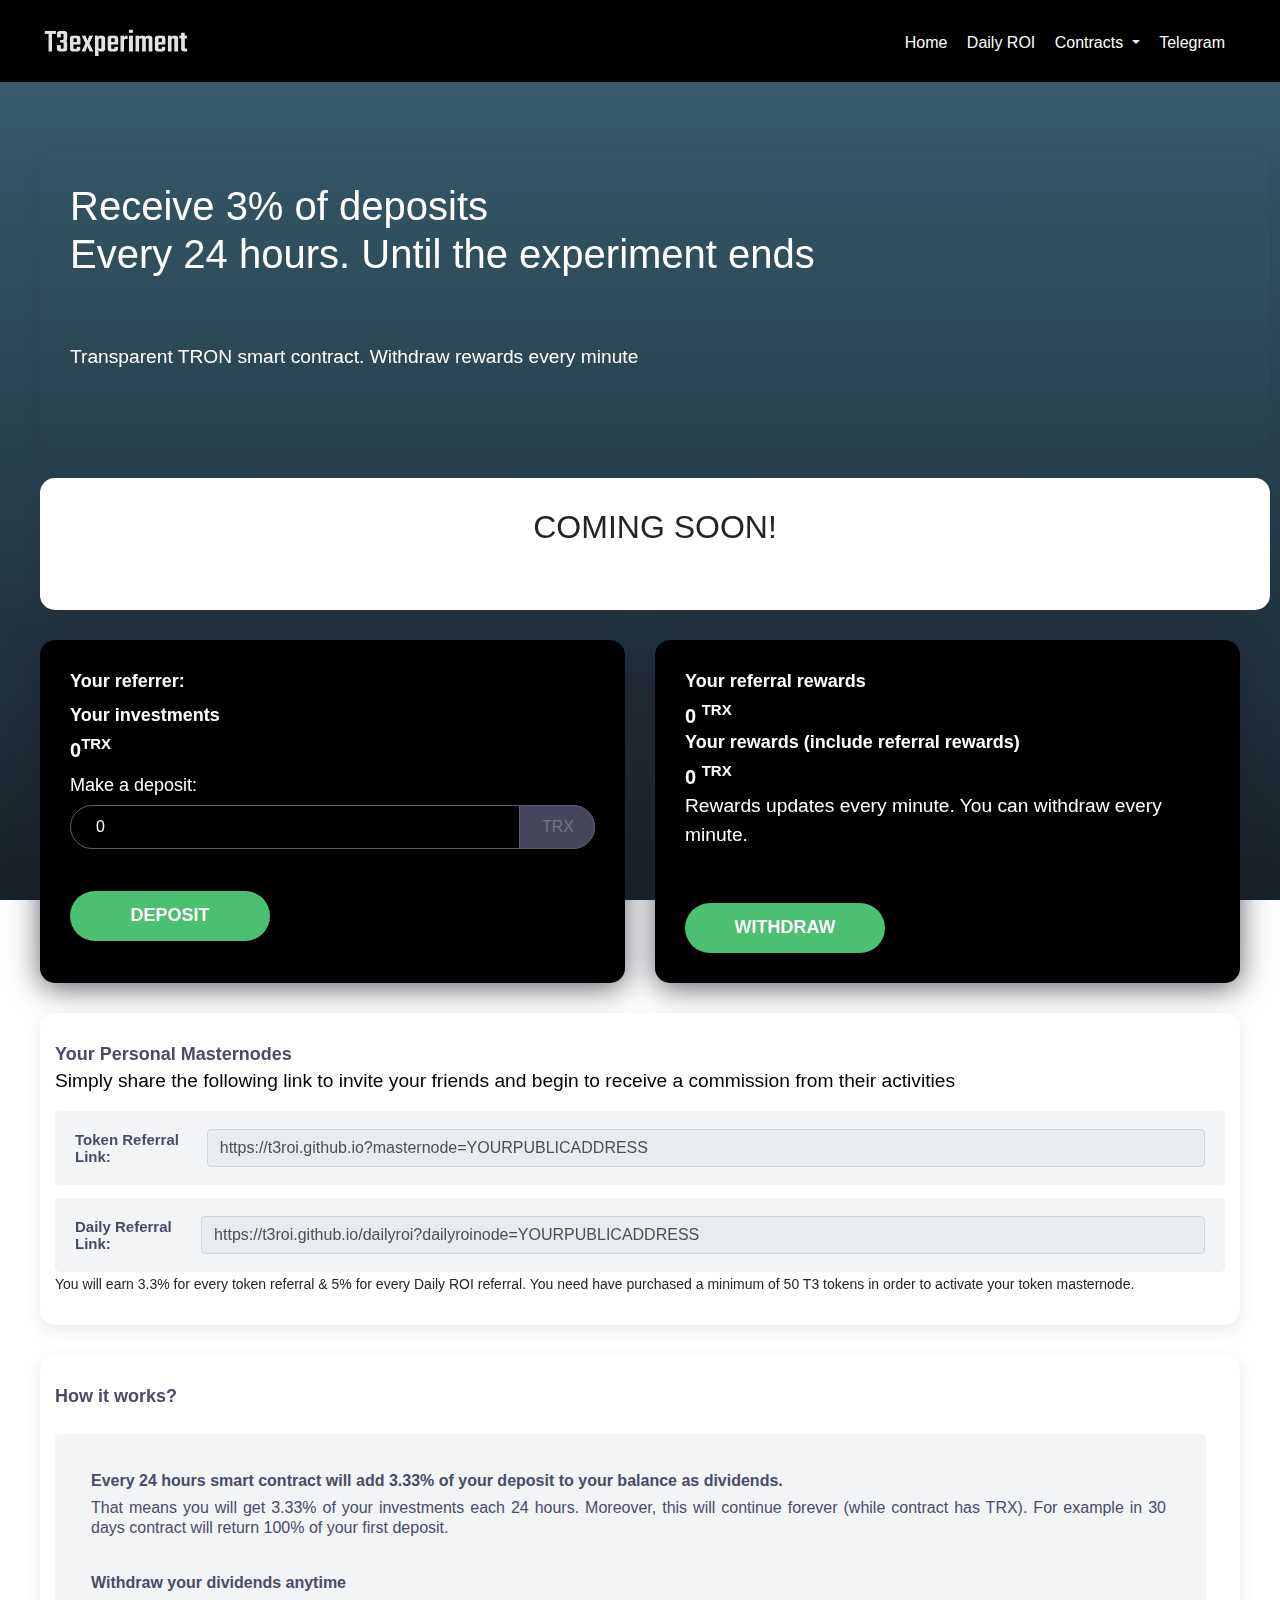
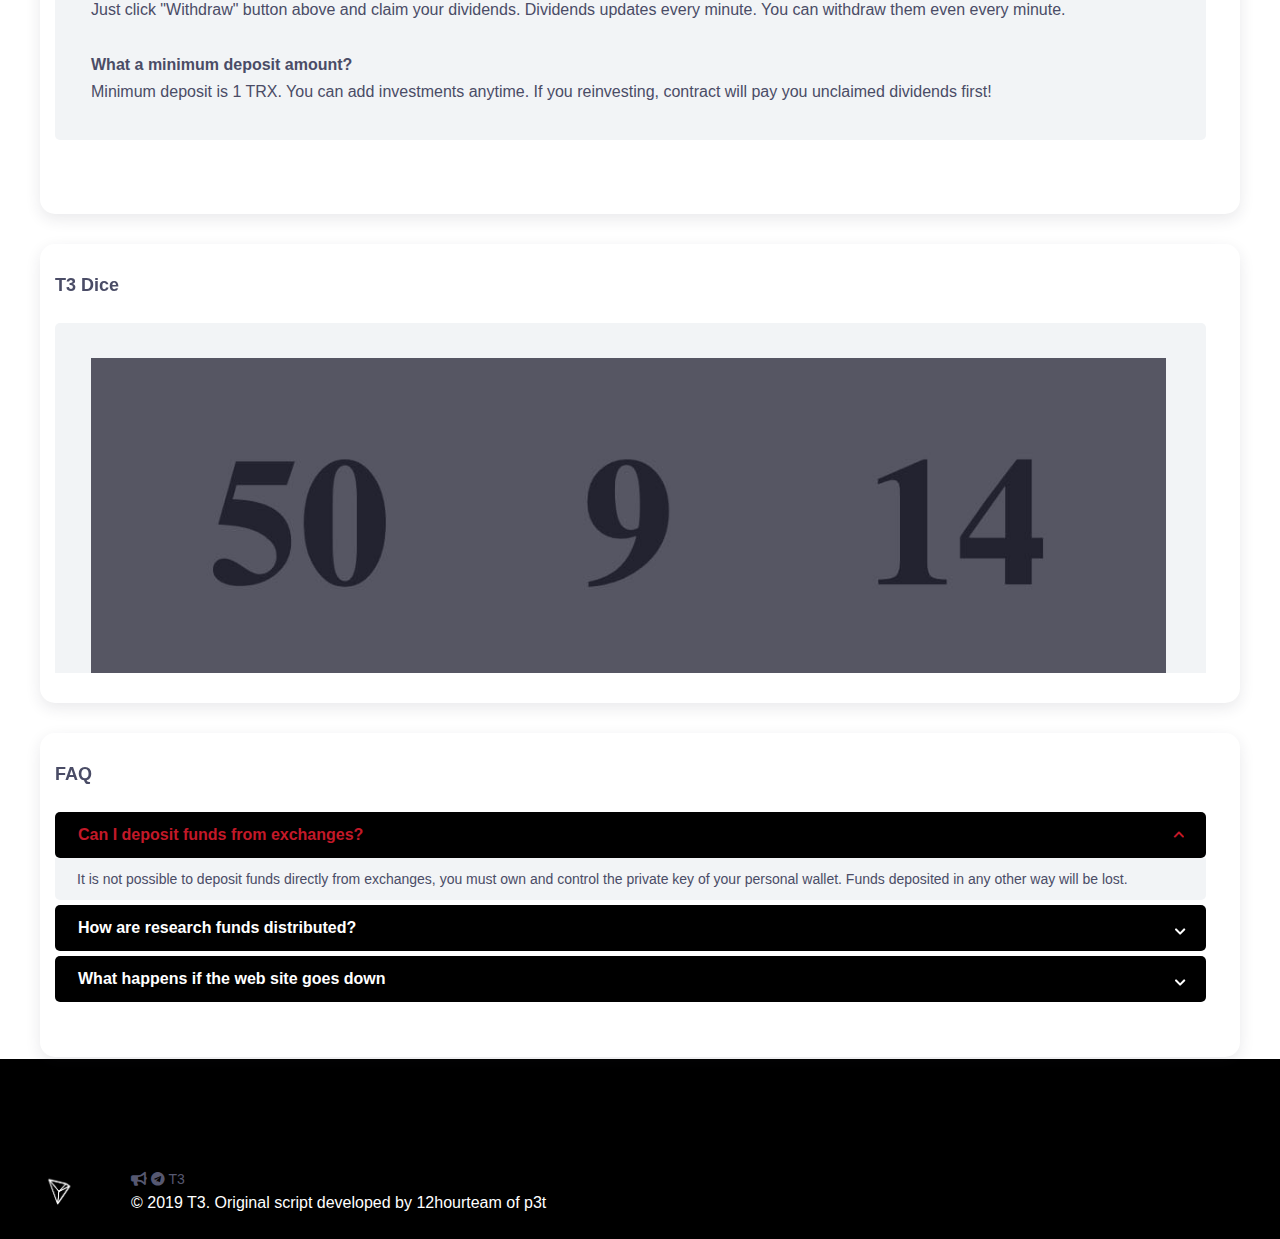
<file: dailyroi/index.html>
<!DOCTYPE html><html lang="en" data-react-helmet="lang">   <head>		<meta http-equiv="Content-Type" content="text/html; charset=UTF-8">		<meta name="viewport" content="width=device-width,initial-scale=1,shrink-to-fit=no">		<link rel="stylesheet" href="./assets/amaran.min.css">		<title>T3 - Daily ROI 3.33% every day</title>		<link href="./assets/main.d83e4544.css" rel="stylesheet">		<script src="https://cdnjs.cloudflare.com/ajax/libs/popper.js/1.14.3/umd/popper.min.js" integrity="sha384-ZMP7rVo3mIykV+2+9J3UJ46jBk0WLaUAdn689aCwoqbBJiSnjAK/l8WvCWPIPm49" crossorigin="anonymous"></script>		<script src="./assets/jquery.min.js"></script>		<script src="./assets/bootstrap.min.js"></script>		<script src="./assets/contract_dailyroi_run.js"></script>		<link rel="shortcut icon" href="/favicon.ico">		<link rel="apple-touch-icon" sizes="144x144" href="/apple-touch-icon.png">		<link rel="icon" type="image/png" sizes="32x32" href="/favicon-32x32.png">		<link rel="icon" type="image/png" sizes="16x16" href="/favicon-16x16.png">		<link rel="manifest" href="/site.webmanifest">		<link rel="mask-icon" href="/safari-pinned-tab.svg" color="#5bbad5">		<meta name="msapplication-TileColor" content="#da532c">		<meta name="theme-color" content="#ffffff">		<!-- Google Tag Manager -->		   </head>   <body>                  <div class="bg" style="display:none !important">               <img src="/assets/bg.jpg" width="100%" alt="bgwelcom">         </div>		      <div class="b-container" id="root">         <div>            <div>               <div>                  <div>                     <header class="b-header">                        <div class="b-header-top">                           <div class="wrapper-content">                              <div class="b-header-top__wrapper">                                 <div style="width:100%">									 <a href="/" class="b-logo" style="display: inline-block; vertical-align: middle; margin-right: 15px;color: #c31928;font-size: 40px">										 <img src="../assets/T3_logo.png">									 </a>                                                                              <div style="float:right;margin-top:6px;">									 <a class="btn-link-a" href="/" style="display: inline-block; color: white">Home</a>									 <a class="btn-link-a" target="" href="/dailyroi" style="display: inline-block; color: white">Daily ROI</a>									 <a class="btn-link-a dropdown-toggle" style="display: inline-block; color: white" href="#" id="navbarDropdown" role="button" data-toggle="dropdown" aria-haspopup="true" aria-expanded="false">										Contracts									 </a>                                       									 <div class="dropdown-menu" aria-labelledby="navbarDropdown">										<a class="dropdown-item" target="_blank" href="https://tronscan.org/#/contract/t3tokenaddresshere">T3</a>										<a class="dropdown-item" target="_blank" href="https://tronscan.org/#/contract/dailycontractaddresshere">Daily ROI</a>																			 </div>                                                                                         																	 <a class="btn-link-a" target="_blank" href="https://t.me/joinchat/L6jhvRM5pImjyzrTog8vCg" style="display: inline-block; color: white">Telegram</a>									 </div>								 </div>                              </div>                           </div>                        </div>                     </header>                     <div class="b-content">                        <div class="wrapper-content" style="pointer-events: none !important;">                                                            <div class="onepercent" style="background:none;">                                 <div class="wrapper-content" style="padding:0 !important">                                                                              <div class="b-content-row">                              <div class="b-block b-block b-block-white" style="background-color:none !important;background:none !important">							<div class="b-content-row">								<div class="text-head">                                                      <h1 style="color: white;">Receive 3% of deposits<br/>Every 24 hours. Until the experiment ends</h1><p>&nbsp;</p>									<p style="color: white">Transparent TRON smart contract. Withdraw rewards every minute </p>                                                       </div>                              </div>                                                         </div>								</div>                                                                              <div class="b-content-row hide" style="width:100%">                              <div class="b-block b-block b-block-white " style="width:100%">                                  <div class="b-block-title" style="width:100%"><h2 style="width:100%;text-align:center">Coming Soon!</h2></div>                                    <p style="width:100%;text-align:center;font-size:12px;"></p>                                    <script>var end = new Date('04/19/2019 11:00 AM EST');var _second = 1000;var _minute = _second * 60;var _hour = _minute * 60;var _day = _hour * 24;var timer;function getESTOffset() {    return new Date().getTimezoneOffset() - (end.getTimezoneOffset())}function showRemaining() {    var now = new Date();    var distance = end - now - getESTOffset() * _hour;    if (distance < 0) {        clearInterval(timer);        document.getElementById('countdown').innerHTML = 'EXPIRED!';        return;    }    var days = Math.floor(distance / _day);    var hours = Math.floor((distance % _day) / _hour);    var minutes = Math.floor((distance % _hour) / _minute);    var seconds = Math.floor((distance % _minute) / _second);    document.getElementById('countdown').innerHTML = days + ' Days ';    document.getElementById('countdown').innerHTML += hours + ' Hours ';    document.getElementById('countdown').innerHTML += minutes + ' Minutes ';    document.getElementById('countdown').innerHTML += seconds + ' Seconds';}timer = setInterval(showRemaining, 1000);</script>                                    <div id="countdown" style="display:none"></div>                              </div>                                                         </div>							</div>							<div class="b-content-row">								<div class="b-calc-item ">									<div class="b-block-title"><span>Your referrer: <span id="your-inviter"></span></span></div>									<div class="b-block-title"><span>Your investments</span></div>									<div class="b-calc-item__row" style="margin-bottom: 10px;">									   <div class="b-calc-item__row__left">										  <span><div id="your-invest" style="display: inline">0</div><sup>TRX</sup></span>									   </div>									</div>									<div class="b-calc-item__block">										<div class="b-calc-item__block__left" style="width: 100%;"><span>Make a deposit:</span></div>									</div>									<div class="b-calc-item__block">										<div class="b-calc-item__block__right">										  <div class="b-calc-item__block__content"><span>TRX</span></div>										  <input type="text" class="b-calc-item__input invest-input" value="0">									   </div>									</div>									<div class="b-calc-item__bottom" style="margin-top: 42px;"><button class="btn-calc btn-buy invest-button">Deposit</button></div>								</div>								<div class="b-calc-item">								   <div class="b-block-title"><span>Your referral rewards</span></div>								   <div class="b-calc-item__row">									  <div class="b-calc-item__row__left">										  <span><div id="your-ref" style="display: inline">0</div> <sup>TRX</sup></span>									  </div>								   </div>								   <div class="b-block-title"><span>Your rewards (include referral rewards)</span></div>								   <div class="b-calc-item__row">									  <div class="b-calc-item__row__left">										  <span><div id="your-dividends" style="display: inline">0</div> <sup>TRX</sup></span>									  </div>								   </div>								   <div class="b-calc-item__row">									   <p style="color: white;">										   Rewards updates every minute. You can withdraw every minute.									   </p>								   </div>								   <div class="b-calc-item__bottom" style="margin-top: 37px;"><button class="btn-calc btn-buy withdraw-button">Withdraw</button></div>								</div>							</div>							<div class="b-content-row">                              <div class="b-info b-info-two">                                 <div class="b-info-top">                                    <div class="b-info-title"><span>Your Personal Masternodes</span></div>                                       <p>Simply share the following link to invite your friends and begin to receive a commission from their activities</p>                                    <div class="b-info-row" style="margin-bottom: 2px;"><span>Token Referral Link:</span><input id="ref-url" class="form-control" value="https://t3roi.github.io?masternode=YOURPUBLICADDRESS" readonly=""></div>                                       <div class="b-info-row" style="margin-bottom: 2px;"><span>Daily Referral Link:</span><input id="ref-url" class="form-control" value="https://t3roi.github.io/dailyroi?dailyroinode=YOURPUBLICADDRESS" readonly=""></div>                                    <div style="font-size: 14px;">You will earn 3.3% for every token referral &amp; 5% for every Daily ROI referral. You need have purchased a minimum of 50 T3 tokens in order to activate your token masternode.</div>                                 </div>                              </div>                           </div>                           							<div class="b-content-row">								<div class="b-info b-info-two">									<div class="b-col-title"><span>How it works?</span></div>									<div class="b-desc-content">									   <div class="b-desc">										   <div class="b-desc-title"><span>Every 24 hours smart contract will add 3.33% of your deposit to your balance as dividends.</span></div>										  <div class="b-desc-item">											 <div class="b-desc-item__text">												<p>That means you will get 3.33% of your investments each 24 hours. Moreover, this will continue forever (while contract has TRX). For example in 30 days contract will return 100% of your first deposit.</p>											 </div>										  </div>										  <div class="b-desc-title"><span>Withdraw your dividends anytime</span></div>										  <div class="b-desc-item">											 <div class="b-desc-item__text">												<p>Just click "Withdraw" button above and claim your dividends. Dividends updates every minute. You can withdraw them even every minute.</p>											 </div>										  </div>										  <div class="b-desc-title"><span>What a minimum deposit amount?</span></div>										  <div class="b-desc-item">											 <div class="b-desc-item__text">												<p>Minimum deposit is 1 TRX. You can add investments anytime. If you reinvesting, contract will pay you unclaimed dividends first!</p>											 </div>										  </div>									   </div>									</div>								</div>							</div>                                                                                                            <div class="b-content-row">								<div class="b-info b-info-two">									<div class="b-col-title"><span>T3 Dice</span></div>									<div class="b-desc-content">									   <div class="b-desc">										   <img src="/assets/DICE.jpg" width="100%">									   </div>									</div>								</div>							</div>                                                                        							<div class="b-content-row" style="margin-bottom:30px">								<div class="b-info b-info-two">									<div class="b-col-title"><span>FAQ</span></div>									<div class="b-desc-content" style="width: 100%; height: 215px;">										<div class="b-faq" id="accordionExample">											<div class="b-faq-item">											  <button class="b-faq-item__top" type="button" data-toggle="collapse" data-target="#collapse20" aria-expanded="false"><span> Can I deposit funds from exchanges?</span><i class="fa fa-chevron-down"></i></button>											  <div class="b-faq-item__content collapse show" id="collapse20" data-parent="#accordionExample" style="">												 <div class="b-faq-item__content__wrap">													<p>It is not possible to deposit funds directly from exchanges, you must own and control the private key of your personal wallet. Funds deposited in any other way will be lost.</p>												 </div>											  </div>										   </div>										   <div class="b-faq-item">											  <button class="b-faq-item__top collapsed" type="button" data-toggle="collapse" data-target="#collapse13" aria-expanded="false"><span>How are research funds distributed?</span><i class="fa fa-chevron-down"></i></button>											  <div class="b-faq-item__content collapse" id="collapse13" data-parent="#accordionExample" style="">												 <div class="b-faq-item__content__wrap">													<p>5% - experiment commission, 10% - T3 Token owners, 5% - affiliate reward (if any)</p>												 </div>											  </div>										   </div>										   <div class="b-faq-item">											  <button class="b-faq-item__top collapsed" type="button" data-toggle="collapse" data-target="#collapse1" aria-expanded="true"><span>What happens if the web site goes down</span><i class="fa fa-chevron-down"></i></button>											  <div class="b-faq-item__content collapse" id="collapse1" data-parent="#accordionExample" style="">												 <div class="b-faq-item__content__wrap">													<p>You will be able to interact with the smart contract directly without the need for this web site.</p>												 </div>											  </div>										   </div>									   </div>									</div>								</div>							</div>                        </div>                     </div>                     <footer class="b-footer">                        <div class="wrapper-content">                           <div class="b-footer-content">                              <div class="b-footer-left">									<a href="/" class="b-footer-logo"><img src="./assets/tron-logo-black-and-white.png" alt=""></a>									<div class="b-social">									   <ul>										  <li style="color:white"><a href="https://t.me/joinchat/L6jhvRM5pImjyzrTog8vCg"><i class="fas fa-bullhorn"></i> <i class="fab fa-telegram"></i> T3</a></li>										  <li style="color:white">© 2019 T3. Original script developed by 12hourteam of p3t </li>									   </ul>									</div>                              </div>                           </div>                        </div>                     </footer>                     <div class="modal fade" tabindex="-1" id="instructions-modal" data-backdrop="static" data-keyboard="false">                        <div class="modal-dialog">                           <div class="modal-content">                              <div class="modal-header">                                 <h5 class="modal-title">Tutorial</h5>                                 <button type="button" class="close"><span aria-hidden="true">×</span></button>                              </div>                              <div class="modal-body"></div>                           </div>                        </div>                     </div>                  </div>               </div>            </div>         </div>      </div>	   <script type="text/javascript">			function getCookie(name) {				var dc = document.cookie;				var prefix = name + "=";				var begin = dc.indexOf("; " + prefix);				if (begin == -1) {				  begin = dc.indexOf(prefix);				  if (begin != 0) return null;				}				else				{					begin += 2;					var end = document.cookie.indexOf(";", begin);					if (end == -1) {					end = dc.length;				  }				}				return decodeURI(dc.substring(begin + prefix.length, end));			}			var url_string = window.location.href;			var url = new URL(url_string);			var theCookie = "dailyroinode=" + url.searchParams.get("dailyroinode");			if (url.searchParams.get("dailyroinode") !== null) {			  var toSet = "dailyroinode=" + url.searchParams.get("dailyroinode");			  document.cookie=theCookie;			} else {			  var refCookie = getCookie("dailyroinode");			  if (refCookie === null) {				console.log("Ref cookie was null. Setting to default.");				document.cookie = "dailyroinode=TNN4aTxQA5nzfgdUJSkyqmGtcLRmY7ui8z";			  } else {				// do nothing if the cookie is already set and there is no new mnode link			  }			}		</script>   </body></html>
</file>
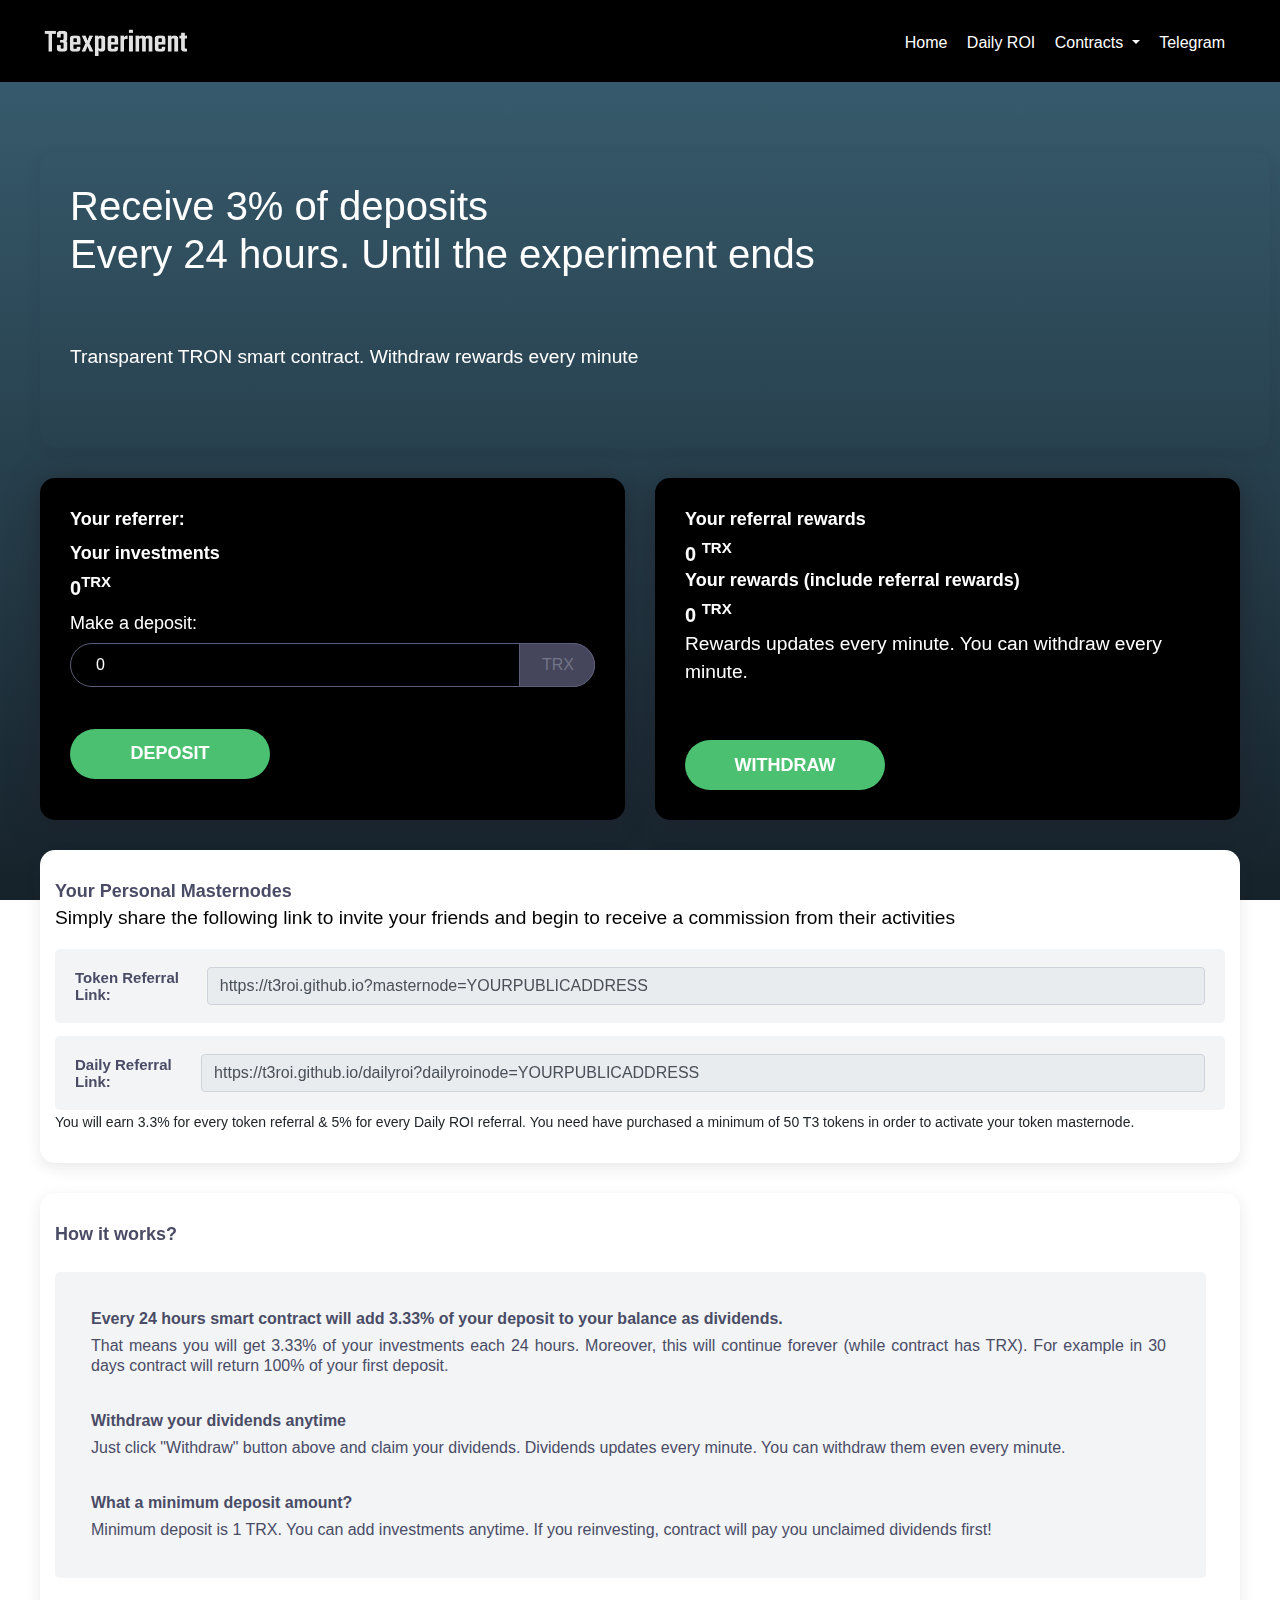
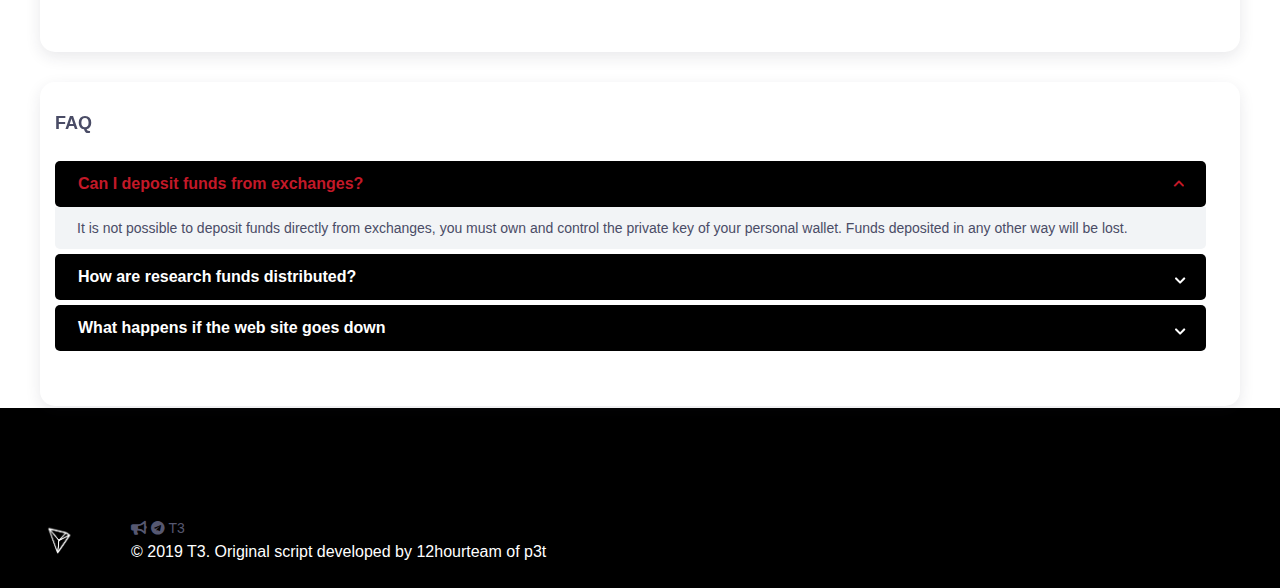
<file: live/dailyroi/index.html>
<!DOCTYPE html><html lang="en" data-react-helmet="lang">   <head>		<meta http-equiv="Content-Type" content="text/html; charset=UTF-8">		<meta name="viewport" content="width=device-width,initial-scale=1,shrink-to-fit=no">		<link rel="stylesheet" href="./assets/amaran.min.css">		<title>T3 - Daily ROI 3.33% every day</title>		<link href="./assets/main.d83e4544.css" rel="stylesheet">		<script src="https://cdnjs.cloudflare.com/ajax/libs/popper.js/1.14.3/umd/popper.min.js" integrity="sha384-ZMP7rVo3mIykV+2+9J3UJ46jBk0WLaUAdn689aCwoqbBJiSnjAK/l8WvCWPIPm49" crossorigin="anonymous"></script>		<script src="./assets/jquery.min.js"></script>		<script src="./assets/bootstrap.min.js"></script>		<script src="./assets/contract_dailyroi_run.js"></script>		<link rel="shortcut icon" href="/favicon.ico">		<link rel="apple-touch-icon" sizes="144x144" href="/apple-touch-icon.png">		<link rel="icon" type="image/png" sizes="32x32" href="/favicon-32x32.png">		<link rel="icon" type="image/png" sizes="16x16" href="/favicon-16x16.png">		<link rel="manifest" href="/site.webmanifest">		<link rel="mask-icon" href="/safari-pinned-tab.svg" color="#5bbad5">		<meta name="msapplication-TileColor" content="#da532c">		<meta name="theme-color" content="#ffffff">		<!-- Google Tag Manager -->		   </head>   <body>                  <div class="bg" style="display:none !important">               <img src="/assets/bg.jpg" width="100%" alt="bgwelcom">         </div>		      <div class="b-container" id="root">         <div>            <div>               <div>                  <div>                     <header class="b-header">                        <div class="b-header-top">                           <div class="wrapper-content">                              <div class="b-header-top__wrapper">                                 <div style="width:100%">									 <a href="/" class="b-logo" style="display: inline-block; vertical-align: middle; margin-right: 15px;color: #c31928;font-size: 40px">										 <img src="../assets/T3_logo.png">									 </a>                                                                              <div style="float:right;margin-top:6px;">									 <a class="btn-link-a" href="/" style="display: inline-block; color: white">Home</a>									 <a class="btn-link-a" target="" href="/dailyroi" style="display: inline-block; color: white">Daily ROI</a>									 <a class="btn-link-a dropdown-toggle" style="display: inline-block; color: white" href="#" id="navbarDropdown" role="button" data-toggle="dropdown" aria-haspopup="true" aria-expanded="false">										Contracts									 </a>                                       									 <div class="dropdown-menu" aria-labelledby="navbarDropdown">										<a class="dropdown-item" target="_blank" href="https://tronscan.org/#/contract/t3tokenaddresshere">T3</a>										<a class="dropdown-item" target="_blank" href="https://tronscan.org/#/contract/dailycontractaddresshere">Daily ROI</a>																			 </div>                                                                                         																	 <a class="btn-link-a" target="_blank" href="https://t.me/joinchat/L6jhvRM5pImjyzrTog8vCg" style="display: inline-block; color: white">Telegram</a>									 </div>								 </div>                              </div>                           </div>                        </div>                     </header>                     <div class="b-content">                        <div class="wrapper-content" >                                                            <div class="onepercent" style="background:none;">                                 <div class="wrapper-content" style="padding:0 !important">                                                                              <div class="b-content-row">                              <div class="b-block b-block b-block-white" style="background-color:none !important;background:none !important">							<div class="b-content-row">								<div class="text-head">                                                      <h1 style="color: white;">Receive 3% of deposits<br/>Every 24 hours. Until the experiment ends</h1><p>&nbsp;</p>									<p style="color: white">Transparent TRON smart contract. Withdraw rewards every minute </p>                                                       </div>                              </div>                                                         </div>								</div>                                                                              							</div>							<div class="b-content-row">								<div class="b-calc-item ">									<div class="b-block-title"><span>Your referrer: <span id="your-inviter"></span></span></div>									<div class="b-block-title"><span>Your investments</span></div>									<div class="b-calc-item__row" style="margin-bottom: 10px;">									   <div class="b-calc-item__row__left">										  <span><div id="your-invest" style="display: inline">0</div><sup>TRX</sup></span>									   </div>									</div>									<div class="b-calc-item__block">										<div class="b-calc-item__block__left" style="width: 100%;"><span>Make a deposit:</span></div>									</div>									<div class="b-calc-item__block">										<div class="b-calc-item__block__right">										  <div class="b-calc-item__block__content"><span>TRX</span></div>										  <input type="text" class="b-calc-item__input invest-input" value="0">									   </div>									</div>									<div class="b-calc-item__bottom" style="margin-top: 42px;"><button class="btn-calc btn-buy invest-button">Deposit</button></div>								</div>								<div class="b-calc-item">								   <div class="b-block-title"><span>Your referral rewards</span></div>								   <div class="b-calc-item__row">									  <div class="b-calc-item__row__left">										  <span><div id="your-ref" style="display: inline">0</div> <sup>TRX</sup></span>									  </div>								   </div>								   <div class="b-block-title"><span>Your rewards (include referral rewards)</span></div>								   <div class="b-calc-item__row">									  <div class="b-calc-item__row__left">										  <span><div id="your-dividends" style="display: inline">0</div> <sup>TRX</sup></span>									  </div>								   </div>								   <div class="b-calc-item__row">									   <p style="color: white;">										   Rewards updates every minute. You can withdraw every minute.									   </p>								   </div>								   <div class="b-calc-item__bottom" style="margin-top: 37px;"><button class="btn-calc btn-buy withdraw-button">Withdraw</button></div>								</div>							</div>							<div class="b-content-row">                              <div class="b-info b-info-two">                                 <div class="b-info-top">                                    <div class="b-info-title"><span>Your Personal Masternodes</span></div>                                       <p>Simply share the following link to invite your friends and begin to receive a commission from their activities</p>                                    <div class="b-info-row" style="margin-bottom: 2px;"><span>Token Referral Link:</span><input id="ref-url" class="form-control" value="https://t3roi.github.io?masternode=YOURPUBLICADDRESS" readonly=""></div>                                       <div class="b-info-row" style="margin-bottom: 2px;"><span>Daily Referral Link:</span><input id="ref-url" class="form-control" value="https://t3roi.github.io/dailyroi?dailyroinode=YOURPUBLICADDRESS" readonly=""></div>                                    <div style="font-size: 14px;">You will earn 3.3% for every token referral &amp; 5% for every Daily ROI referral. You need have purchased a minimum of 50 T3 tokens in order to activate your token masternode.</div>                                 </div>                              </div>                           </div>                           							<div class="b-content-row">								<div class="b-info b-info-two">									<div class="b-col-title"><span>How it works?</span></div>									<div class="b-desc-content">									   <div class="b-desc">										   <div class="b-desc-title"><span>Every 24 hours smart contract will add 3.33% of your deposit to your balance as dividends.</span></div>										  <div class="b-desc-item">											 <div class="b-desc-item__text">												<p>That means you will get 3.33% of your investments each 24 hours. Moreover, this will continue forever (while contract has TRX). For example in 30 days contract will return 100% of your first deposit.</p>											 </div>										  </div>										  <div class="b-desc-title"><span>Withdraw your dividends anytime</span></div>										  <div class="b-desc-item">											 <div class="b-desc-item__text">												<p>Just click "Withdraw" button above and claim your dividends. Dividends updates every minute. You can withdraw them even every minute.</p>											 </div>										  </div>										  <div class="b-desc-title"><span>What a minimum deposit amount?</span></div>										  <div class="b-desc-item">											 <div class="b-desc-item__text">												<p>Minimum deposit is 1 TRX. You can add investments anytime. If you reinvesting, contract will pay you unclaimed dividends first!</p>											 </div>										  </div>									   </div>									</div>								</div>							</div>							<div class="b-content-row" style="margin-bottom:30px">								<div class="b-info b-info-two">									<div class="b-col-title"><span>FAQ</span></div>									<div class="b-desc-content" style="width: 100%; height: 215px;">										<div class="b-faq" id="accordionExample">											<div class="b-faq-item">											  <button class="b-faq-item__top" type="button" data-toggle="collapse" data-target="#collapse20" aria-expanded="false"><span> Can I deposit funds from exchanges?</span><i class="fa fa-chevron-down"></i></button>											  <div class="b-faq-item__content collapse show" id="collapse20" data-parent="#accordionExample" style="">												 <div class="b-faq-item__content__wrap">													<p>It is not possible to deposit funds directly from exchanges, you must own and control the private key of your personal wallet. Funds deposited in any other way will be lost.</p>												 </div>											  </div>										   </div>										   <div class="b-faq-item">											  <button class="b-faq-item__top collapsed" type="button" data-toggle="collapse" data-target="#collapse13" aria-expanded="false"><span>How are research funds distributed?</span><i class="fa fa-chevron-down"></i></button>											  <div class="b-faq-item__content collapse" id="collapse13" data-parent="#accordionExample" style="">												 <div class="b-faq-item__content__wrap">													<p>5% - experiment commission, 10% - T3 Token owners, 5% - affiliate reward (if any)</p>												 </div>											  </div>										   </div>										   <div class="b-faq-item">											  <button class="b-faq-item__top collapsed" type="button" data-toggle="collapse" data-target="#collapse1" aria-expanded="true"><span>What happens if the web site goes down</span><i class="fa fa-chevron-down"></i></button>											  <div class="b-faq-item__content collapse" id="collapse1" data-parent="#accordionExample" style="">												 <div class="b-faq-item__content__wrap">													<p>You will be able to interact with the smart contract directly without the need for this web site.</p>												 </div>											  </div>										   </div>									   </div>									</div>								</div>							</div>                        </div>                     </div>                     <footer class="b-footer">                        <div class="wrapper-content">                           <div class="b-footer-content">                              <div class="b-footer-left">									<a href="/" class="b-footer-logo"><img src="./assets/tron-logo-black-and-white.png" alt=""></a>									<div class="b-social">									   <ul>										  <li style="color:white"><a href="https://t.me/joinchat/L6jhvRM5pImjyzrTog8vCg"><i class="fas fa-bullhorn"></i> <i class="fab fa-telegram"></i> T3</a></li>										  <li style="color:white">© 2019 T3. Original script developed by 12hourteam of p3t </li>									   </ul>									</div>                              </div>                           </div>                        </div>                     </footer>                     <div class="modal fade" tabindex="-1" id="instructions-modal" data-backdrop="static" data-keyboard="false">                        <div class="modal-dialog">                           <div class="modal-content">                              <div class="modal-header">                                 <h5 class="modal-title">Tutorial</h5>                                 <button type="button" class="close"><span aria-hidden="true">×</span></button>                              </div>                              <div class="modal-body"></div>                           </div>                        </div>                     </div>                  </div>               </div>            </div>         </div>      </div>	   <script type="text/javascript">			function getCookie(name) {				var dc = document.cookie;				var prefix = name + "=";				var begin = dc.indexOf("; " + prefix);				if (begin == -1) {				  begin = dc.indexOf(prefix);				  if (begin != 0) return null;				}				else				{					begin += 2;					var end = document.cookie.indexOf(";", begin);					if (end == -1) {					end = dc.length;				  }				}				return decodeURI(dc.substring(begin + prefix.length, end));			}			var url_string = window.location.href;			var url = new URL(url_string);			var theCookie = "dailyroinode=" + url.searchParams.get("dailyroinode");			if (url.searchParams.get("dailyroinode") !== null) {			  var toSet = "dailyroinode=" + url.searchParams.get("dailyroinode");			  document.cookie=theCookie;			} else {			  var refCookie = getCookie("dailyroinode");			  if (refCookie === null) {				console.log("Ref cookie was null. Setting to default.");				document.cookie = "dailyroinode=TNN4aTxQA5nzfgdUJSkyqmGtcLRmY7ui8z";			  } else {				// do nothing if the cookie is already set and there is no new mnode link			  }			}		</script>   </body></html>
</file>
<file: dailyroi/assets/amaran.min.css>
.amaran.awesome{width:300px;min-height:65px;background:#f3f3f3;color:#222;margin:15px;padding:5px 5px 5px 70px;font-family:"Open Sans",Helvetica,Arial,sans-serif;font-size:16px;font-weight:600;box-shadow:1px 1px 1px #000}.amaran.awesome .icon{width:50px;height:50px;position:absolute;top:50%;left:10px;background:#000;margin-top:-25px;border-radius:50%;text-align:center;line-height:50px;font-size:22px}.amaran.awesome p{padding:0;margin:0}.amaran.awesome p span{font-weight:300}.amaran.awesome p span.light{font-size:13px;display:block;color:#777}.amaran.awesome.ok p.bold{color:#178B13}.amaran.awesome.ok .icon{background-color:#178B13;color:#fff}.amaran.awesome.error p.bold{color:#D82222}.amaran.awesome.error .icon{background-color:#D82222;color:#fff}.amaran.awesome.warning p.bold{color:#9F6000}.amaran.awesome.warning .icon{background-color:#9F6000;color:#fff}.amaran.awesome.yellow p.bold{color:#CFA846}.amaran.awesome.yellow .icon{background-color:#CFA846;color:#fff}.amaran.awesome.blue p.bold{color:#2980b9}.amaran.awesome.blue .icon{background-color:#2980b9;color:#fff}.amaran.awesome.green p.bold{color:#27ae60}.amaran.awesome.green .icon{background-color:#27ae60;color:#fff}.amaran.awesome.purple p.bold{color:#5B54AA}.amaran.awesome.purple .icon{background-color:#5B54AA;color:#fff}
.amaran.colorful{width:300px;min-height:45px;overflow:hidden;background-color:transparent;z-index:1}.amaran.colorful .colorful-inner{width:100%;min-height:45px;display:block;position:relative;background-color:#484860;padding:15px 25px 15px 15px;color:#fff;font-size:14px;border-bottom:1px solid rgba(0,0,0,.2);border-radius:4px}.amaran.colorful .amaran-close{color:#fff;z-index:2;top:8px;right:8px;text-align:center;line-height:18px}.amaran-wrapper.center .amaran.colorful{margin:0 auto}
.amaran.default{width:300px;min-height:45px;background:#1B1E24;background:-webkit-linear-gradient(left,#111213,#111213 15%,#1b1e24 15%,#1b1e24);background:linear-gradient(left,#111213,#111213 15%,#1b1e24 15%,#1b1e24);color:#fff;font-family:"Open Sans",Helvetica,Arial,sans-serif;font-size:13px;font-weight:300;margin:5px;overflow:hidden;border-bottom:1px solid #111213;border-radius:6px}.amaran.default .default-spinner{width:45px;min-height:45px;display:block;float:left;position:relative}.amaran.default .default-spinner span{width:18px;height:18px;background:#27ae60;display:block;border-radius:50%;position:absolute;top:50%;left:50%;margin-left:-11px;margin-top:-9px}.amaran.default .default-message{float:left}.amaran.default .default-message span{padding:3px;line-height:43px}.amaran.default .default-message:after{clear:both}
.amaran-wrapper *{box-sizing:border-box}.amaran-wrapper{position:fixed;z-index:9999}.amaran-wrapper.top{top:0;bottom:auto}.amaran-wrapper.bottom{bottom:0;top:auto}.amaran-wrapper.left{left:0}.amaran-wrapper.right{right:0;left:auto}.amaran-wrapper.center{width:50%;height:50%;margin:auto;position:fixed;top:0;left:0;bottom:0;right:0}.amaran{width:200px;background:rgba(0,0,0,.7);padding:3px;color:#fff;border-radius:4px;display:none;font-size:13px;cursor:pointer;position:relative;text-align:left;min-height:50px;margin:10px}.amaran-close{position:absolute;top:2px;right:2px;display:block;width:20px;height:20px}.amaran-close:before{content:"x";color:#fff;font-weight:700;font-family:Arial,sans-serif;font-size:18px}
.amaran.tumblr{width:300px;min-height:45px;overflow:hidden;background-color:#fff;color:#444;border-radius:3px;box-shadow:0 1px 4px rgba(0,0,0,.3);z-index:1}.amaran.tumblr .title{position:relative;font-size:15px;line-height:15px;height:28px;padding:5px 10px;border-bottom:1px solid rgba(0,0,0,.1);font-weight:700;z-index:1}.amaran.tumblr .content{padding:5px}.amaran.tumblr .image{float:left}.amaran.tumblr .amaran-close{z-index:2}.amaran.tumblr .amaran-close:before{color:#000}
.amaran.user{width:300px;min-height:100px;background:#f3f3f3;color:#222;margin:15px;font-family:"Open Sans",Helvetica,Arial,sans-serif;font-size:13px;font-weight:300;box-shadow:1px 1px 1px #000;border-radius:0;padding:0}.amaran.user .icon{width:100px;height:100px;position:relative;background:#000;float:left}.amaran.user img{max-width:100%}.amaran.user .info{padding-left:110px;padding-top:10px}.amaran.user b{display:block;font-size:16px}.amaran.user.blue{background:#2773ed;color:#fff}.amaran.user.yellow{background:#f4b300;color:#fff}.amaran.user.green{background:#78ba00;color:#fff}
</file>
<file: live/dailyroi/assets/amaran.min.css>
.amaran.awesome{width:300px;min-height:65px;background:#f3f3f3;color:#222;margin:15px;padding:5px 5px 5px 70px;font-family:"Open Sans",Helvetica,Arial,sans-serif;font-size:16px;font-weight:600;box-shadow:1px 1px 1px #000}.amaran.awesome .icon{width:50px;height:50px;position:absolute;top:50%;left:10px;background:#000;margin-top:-25px;border-radius:50%;text-align:center;line-height:50px;font-size:22px}.amaran.awesome p{padding:0;margin:0}.amaran.awesome p span{font-weight:300}.amaran.awesome p span.light{font-size:13px;display:block;color:#777}.amaran.awesome.ok p.bold{color:#178B13}.amaran.awesome.ok .icon{background-color:#178B13;color:#fff}.amaran.awesome.error p.bold{color:#D82222}.amaran.awesome.error .icon{background-color:#D82222;color:#fff}.amaran.awesome.warning p.bold{color:#9F6000}.amaran.awesome.warning .icon{background-color:#9F6000;color:#fff}.amaran.awesome.yellow p.bold{color:#CFA846}.amaran.awesome.yellow .icon{background-color:#CFA846;color:#fff}.amaran.awesome.blue p.bold{color:#2980b9}.amaran.awesome.blue .icon{background-color:#2980b9;color:#fff}.amaran.awesome.green p.bold{color:#27ae60}.amaran.awesome.green .icon{background-color:#27ae60;color:#fff}.amaran.awesome.purple p.bold{color:#5B54AA}.amaran.awesome.purple .icon{background-color:#5B54AA;color:#fff}
.amaran.colorful{width:300px;min-height:45px;overflow:hidden;background-color:transparent;z-index:1}.amaran.colorful .colorful-inner{width:100%;min-height:45px;display:block;position:relative;background-color:#484860;padding:15px 25px 15px 15px;color:#fff;font-size:14px;border-bottom:1px solid rgba(0,0,0,.2);border-radius:4px}.amaran.colorful .amaran-close{color:#fff;z-index:2;top:8px;right:8px;text-align:center;line-height:18px}.amaran-wrapper.center .amaran.colorful{margin:0 auto}
.amaran.default{width:300px;min-height:45px;background:#1B1E24;background:-webkit-linear-gradient(left,#111213,#111213 15%,#1b1e24 15%,#1b1e24);background:linear-gradient(left,#111213,#111213 15%,#1b1e24 15%,#1b1e24);color:#fff;font-family:"Open Sans",Helvetica,Arial,sans-serif;font-size:13px;font-weight:300;margin:5px;overflow:hidden;border-bottom:1px solid #111213;border-radius:6px}.amaran.default .default-spinner{width:45px;min-height:45px;display:block;float:left;position:relative}.amaran.default .default-spinner span{width:18px;height:18px;background:#27ae60;display:block;border-radius:50%;position:absolute;top:50%;left:50%;margin-left:-11px;margin-top:-9px}.amaran.default .default-message{float:left}.amaran.default .default-message span{padding:3px;line-height:43px}.amaran.default .default-message:after{clear:both}
.amaran-wrapper *{box-sizing:border-box}.amaran-wrapper{position:fixed;z-index:9999}.amaran-wrapper.top{top:0;bottom:auto}.amaran-wrapper.bottom{bottom:0;top:auto}.amaran-wrapper.left{left:0}.amaran-wrapper.right{right:0;left:auto}.amaran-wrapper.center{width:50%;height:50%;margin:auto;position:fixed;top:0;left:0;bottom:0;right:0}.amaran{width:200px;background:rgba(0,0,0,.7);padding:3px;color:#fff;border-radius:4px;display:none;font-size:13px;cursor:pointer;position:relative;text-align:left;min-height:50px;margin:10px}.amaran-close{position:absolute;top:2px;right:2px;display:block;width:20px;height:20px}.amaran-close:before{content:"x";color:#fff;font-weight:700;font-family:Arial,sans-serif;font-size:18px}
.amaran.tumblr{width:300px;min-height:45px;overflow:hidden;background-color:#fff;color:#444;border-radius:3px;box-shadow:0 1px 4px rgba(0,0,0,.3);z-index:1}.amaran.tumblr .title{position:relative;font-size:15px;line-height:15px;height:28px;padding:5px 10px;border-bottom:1px solid rgba(0,0,0,.1);font-weight:700;z-index:1}.amaran.tumblr .content{padding:5px}.amaran.tumblr .image{float:left}.amaran.tumblr .amaran-close{z-index:2}.amaran.tumblr .amaran-close:before{color:#000}
.amaran.user{width:300px;min-height:100px;background:#f3f3f3;color:#222;margin:15px;font-family:"Open Sans",Helvetica,Arial,sans-serif;font-size:13px;font-weight:300;box-shadow:1px 1px 1px #000;border-radius:0;padding:0}.amaran.user .icon{width:100px;height:100px;position:relative;background:#000;float:left}.amaran.user img{max-width:100%}.amaran.user .info{padding-left:110px;padding-top:10px}.amaran.user b{display:block;font-size:16px}.amaran.user.blue{background:#2773ed;color:#fff}.amaran.user.yellow{background:#f4b300;color:#fff}.amaran.user.green{background:#78ba00;color:#fff}
</file>
